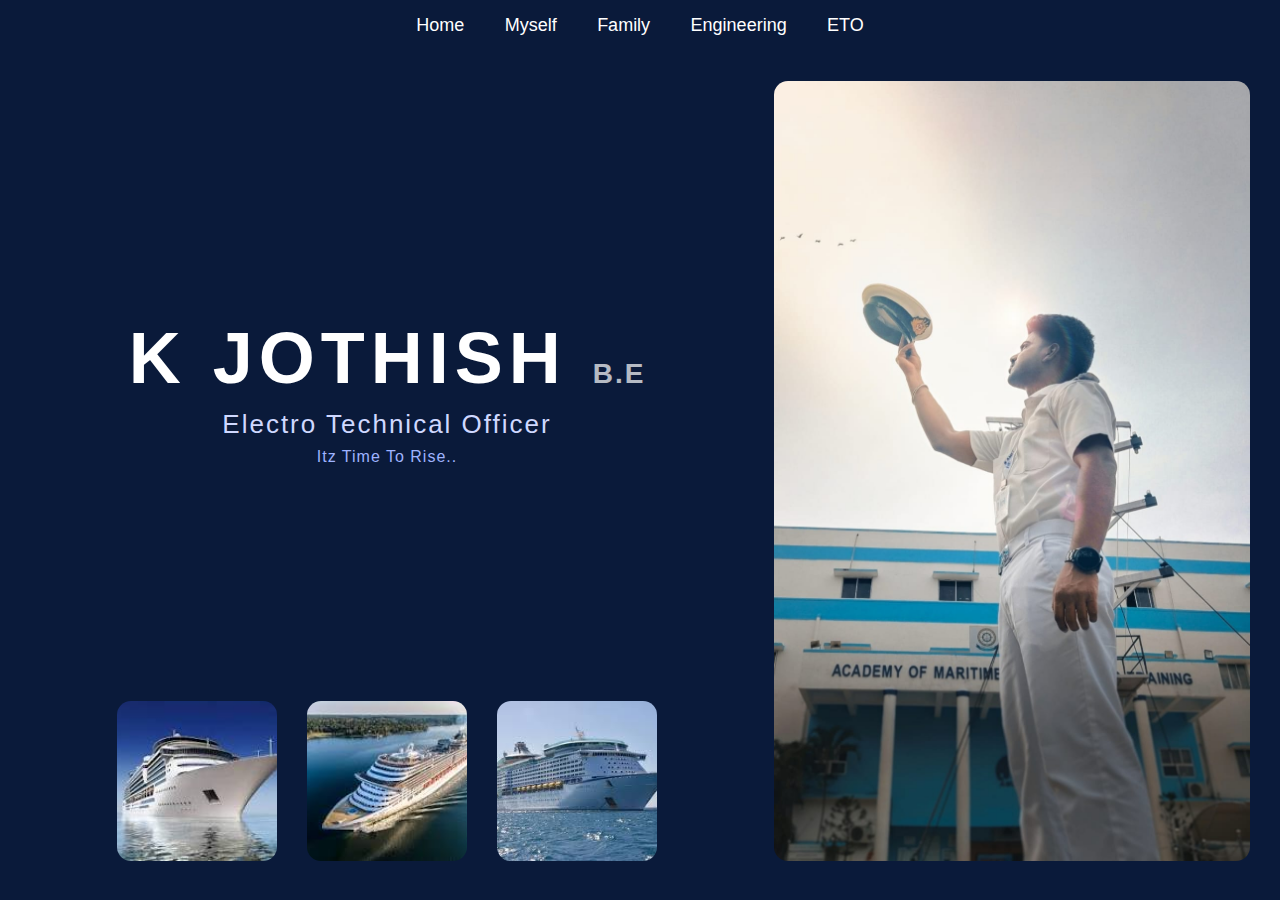
<file: index.html>
<!DOCTYPE html>
<html lang="en">
<head>
<meta charset="UTF-8">
<meta name="viewport" content="width=1200, initial-scale=1.0">
<title>Home | Moni</title>

<style>
*{
  margin:0;
  padding:0;
  box-sizing:border-box;
  font-family:Arial, sans-serif;
}

body{
  background-color:#0a1a3a;
}

/* NAVBAR */
nav{
  text-align:center;
  padding:15px;
}

nav a{
  color:white;
  text-decoration:none;
  margin:0 18px;
  font-size:18px;
}

nav a:hover{
  color:#4fc3f7;
}

/* MAIN */
.main{
  display:flex;
  height:calc(100vh - 60px);
  padding:30px;
  gap:30px;
}

/* LEFT */
.left{
  width:60%;
  display:flex;
  flex-direction:column;
  height:100%;
}

/* NAME AREA */
.name-area{
  flex:1;
  display:flex;
  flex-direction:column;
  justify-content:center;
  align-items:center;
  color:white;
}

/* NAME */
.name-text{
  font-size:72px;
  font-weight:bold;
  letter-spacing:6px;
}

/* ROLE */
.role-text{
  margin-top:10px;
  font-size:26px;
  letter-spacing:2px;
  color:#cfd8ff;
}

/* TAGLINE */
.tagline{
  margin-top:8px;
  font-size:16px;
  letter-spacing:1px;
  color:#9fb3ff;
}

/* BOTTOM IMAGES */
.small-images{
  display:flex;
  justify-content:center;
  gap:30px;
  margin-top:auto;
}

.small-images img{
  width:160px;
  height:160px;
  object-fit:cover;
  border-radius:14px;
}

/* RIGHT IMAGE */
.right{
  width:40%;
}

.right img{
  width:100%;
  height:100%;
  object-fit:cover;
  border-radius:14px;
}

/* RESPONSIVE */
@media(max-width:768px){
  .main{
    flex-direction:column;
    height:auto;
  }

  .left,.right{
    width:100%;
  }

  .right img{
    height:320px;
  }

  .name-text{
    font-size:44px;
  }

  .role-text{
    font-size:18px;
  }

  .tagline{
    font-size:14px;
  }

  .small-images{
    margin-top:30px;
  }

  .small-images img{
    width:120px;
    height:120px;
  }
}
</style>
</head>

<body>

<nav>
  <a href="index.html">Home</a>
  <a href="myself.html">Myself</a>
  <a href="family.html">Family</a>
  <a href="engineering.html">Engineering</a>
  <a href="eto.html">ETO</a>
</nav>

<div class="main">

  <div class="left">

    <div class="name-area">
      <div class="name-text">K JOTHISH <span style="font-size:28px; letter-spacing:2px; opacity:0.7;">B.E</span></div>
      <div class="role-text">Electro Technical Officer</div>
      <div class="tagline">Itz Time To Rise..</div>
    </div>

    <div class="small-images">
      <img src="images\s1.jpg">
      <img src="images\s2.jpg">
      <img src="images\s3.jpg">
    </div>

  </div>

  <div class="right">
    <img src="images\j5.jpeg">
  </div>

</div>

</body>
</html>
</file>
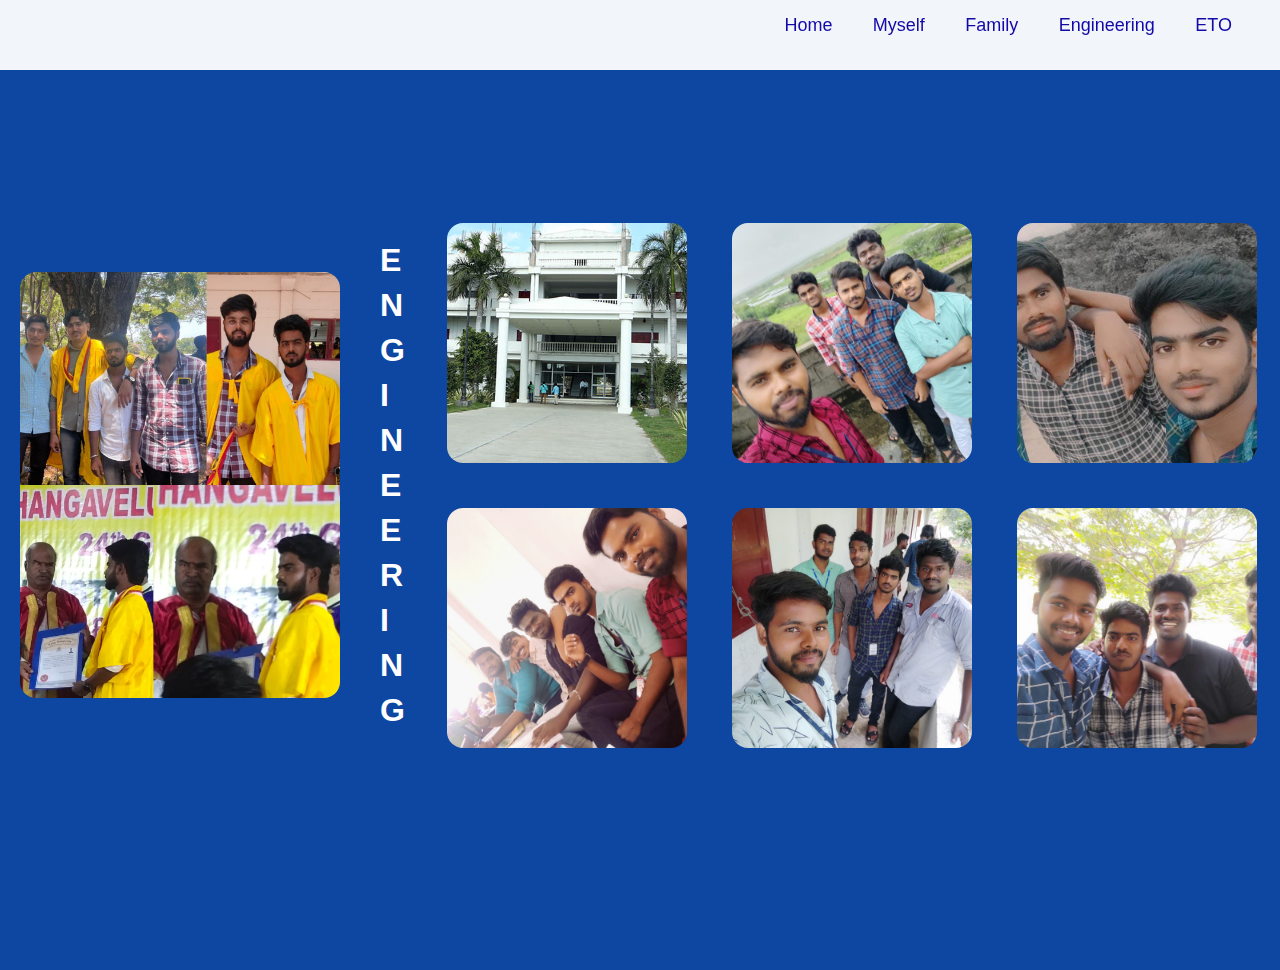
<file: engineering.html>
<!DOCTYPE html>
<html lang="en">
<head>
<meta charset="UTF-8">
<title>Engineering</title>

<style>
/* ===== RESET ===== */
*{
  margin:0;
  padding:0;
  box-sizing:border-box;
  font-family:Arial, sans-serif;
}

/* ===== BODY ===== */
body{
  background:#0d47a1;
  min-height:100vh;
}

/* ===== NAVBAR ===== */
nav{
  position:fixed;
  top:0;
  left:0;
  width:100%;
  height:70px;
  padding:15px 30px;
  text-align:right;
  background:rgba(255,255,255,0.95);
  z-index:100;
}

nav a{
  color:rgb(19, 8, 168);
  text-decoration:none;
  margin:0 18px;
  font-size:18px;
}

nav a:hover{
  color:#4fc3f7;
}

/* ===== MAIN LAYOUT ===== */
.engineering-page{
  margin-top:70px;                 /* navbar space */
  height:calc(100vh - 70px);
  display:flex;
  align-items:center;
  gap:40px;
  padding:20px;
}

/* ===== LEFT VERTICAL IMAGE ===== */
.left-vertical{
  flex:1;
  display:flex;
  justify-content:flex-start;
}

.left-vertical-box{
  width:320px;
  aspect-ratio:3 / 4;              /* 2160 x 2880 */
  overflow:hidden;
  border-radius:16px;
}

.left-vertical-box img{
  width:100%;
  height:100%;
  object-fit:cover;
}

/* ===== CENTER VERTICAL TEXT ===== */
.vertical-text{
  display:flex;
  flex-direction:column;
  align-items:left;
  justify-content:left;
  gap:8px;
}

.vertical-text span{
  color:white;
  font-size:32px;
  font-weight:bold;
  letter-spacing:2px;
}

/* ===== RIGHT IMAGE GRID ===== */
.right-grid{
  flex:3;
  display:grid;
  grid-template-columns:repeat(3, 240px);
 
  gap:45px;
}

/* SQUARE IMAGE */
.square-box{
  width:100%;
  max-width:340px;
  aspect-ratio:1/1 ;
  overflow:hidden;
  border-radius:16px;
}

.square-box img{
  width:100%;
  height:100%;
  object-fit:cover;
}
</style>
</head>

<body>

<!-- NAVBAR -->
<nav>
  <a href="index.html">Home</a>
  <a href="myself.html">Myself</a>
  <a href="family.html">Family</a>
  <a href="engineering.html">Engineering</a>
  <a href="eto.html">ETO</a>
</nav>

<!-- CONTENT -->
<div class="engineering-page">

  <!-- LEFT : VERTICAL IMAGE -->
  <div class="left-vertical">
    <div class="left-vertical-box">
      <img src="images\d3.jpeg" alt="Vertical Image">
    </div>
  </div>

  <!-- CENTER : ENGINEERING TEXT -->
  <div class="vertical-text">
    <span>E</span><span>N</span><span>G</span><span>I</span>
    <span>N</span><span>E</span><span>E</span><span>R</span>
    <span>I</span><span>N</span><span>G</span>
  </div>

  <!-- RIGHT : 4 SQUARE IMAGES -->
  <div class="right-grid">
    <div class="square-box"><img src="images\e1.jpg"></div>
    <div class="square-box"><img src="images\e2.jpeg"></div>
    <div class="square-box"><img src="images\e3.jpeg"></div>
    <div class="square-box"><img src="images\e4.jpeg"></div>
    <div class="square-box"><img src="images\e5.jpeg"></div>
    <div class="square-box"><img src="images\e8.jpeg"></div>
    
   </div>

</div>

</body>

</html>
</file>
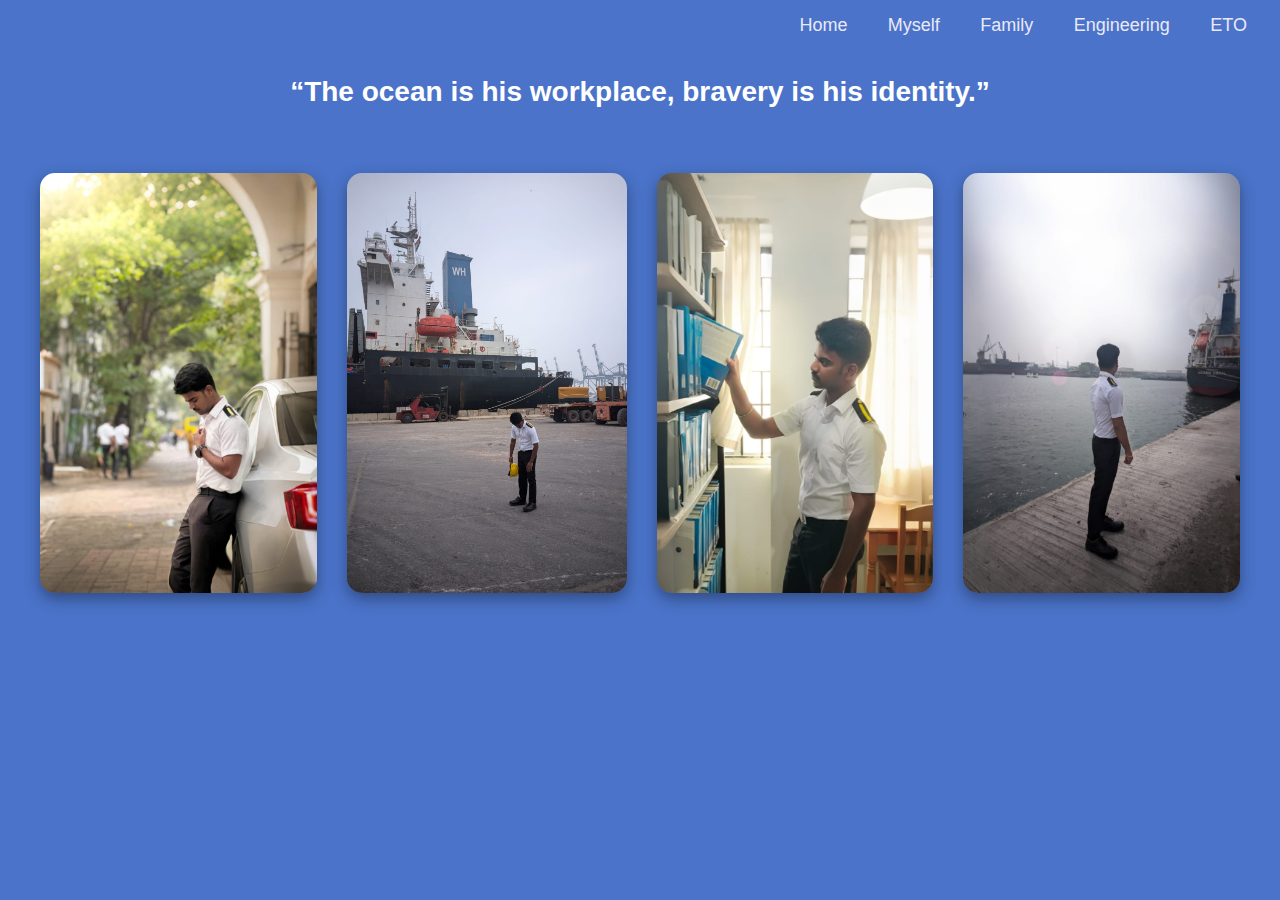
<file: eto.html>
<!DOCTYPE html>
<html lang="en">
<head>
  <meta charset="UTF-8">
  <meta name="viewport" content="width=device-width, initial-scale=1.0">
  <title>Creative Page</title>

  <style>
    body {
      margin: 0;
      font-family: Arial, sans-serif;
      background-color: #4a73c9; /* normal blue */
    }
     /* NAVBAR */
nav{
  text-align:right;
  padding:15px;
}

nav a{
  color:rgb(234, 233, 247);
  text-decoration:none;
  margin:0 18px;
  font-size:18px;
}

nav a:hover{
  color:#4fc3f7;
}

    header {
      text-align: center;
      padding: 25px;
      font-size: 28px;
      font-weight: bold;
      color: #ffffff;
    }

    .gallery {
      display: flex;
      justify-content: center;
      gap: 30px;
      padding: 40px;
      max-width: 1200px;
      margin: auto;
    }

    .gallery img {
      width: 280px;
      height: 420px; /* vertical photo */
      object-fit: cover;
      border-radius: 15px;
      box-shadow: 0 6px 15px rgba(0,0,0,0.35);
      transition: transform 0.3s ease;
    }

    .gallery img:hover {
      transform: scale(1.05);
    }

    /* Responsive */
    @media (max-width: 768px) {
      .gallery {
        flex-direction: column;
        align-items: center;
      }

      .gallery img {
        width: 90%;
        height: 450px;
      }
    }
  </style>
</head>

<body>
  <nav>
    <a href="index.html">Home</a>
    <a href="myself.html">Myself</a>
    <a href="family.html">Family</a>
    <a href="engineering.html">Engineering</a>
    <a href="eto.html">ETO</a>
  </nav>

  <header>“The ocean is his workplace, bravery is his identity.”</header>

  <div class="gallery">
    <img src="images\j1.jpeg">
    <img src="images\j2.jpeg">
    <img src="images\j3.jpeg">
    <img src="images\j4.jpeg">
  </div>

</body>
</html>
</file>
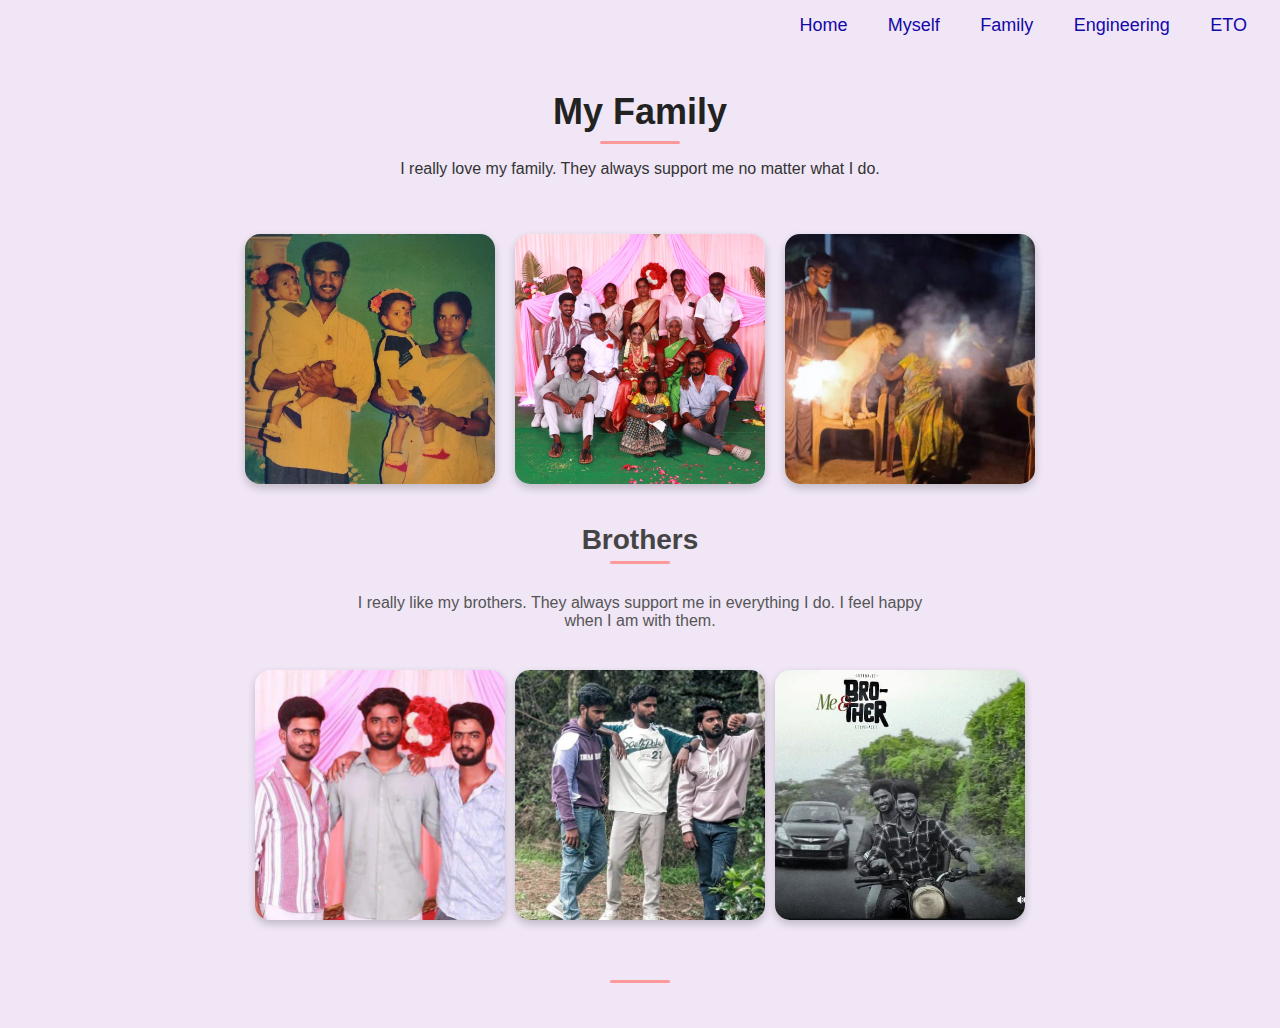
<file: family.html>
<!DOCTYPE html>
<html lang="en">
<head>
  <meta charset="UTF-8">
  <meta name="viewport" content="width=1200, initial-scale=1.0">
  <title>My Family Page</title>
  <style>
    body {
      font-family: Arial, sans-serif;
      margin: 0;
      padding: 0;
      text-align: center;
      background-color: #f0e6f6;
      color: #333;
    }
     /* NAVBAR */
nav{
  text-align:right;
  padding:15px;
}

nav a{
  color:rgb(19, 8, 168);
  text-decoration:none;
  margin:0 18px;
  font-size:18px;
}

nav a:hover{
  color:#4fc3f7;
}

    /* HEADER */
    header {
      font-size: 36px;
      font-weight: bold;
      margin-top: 40px;
      color: #222;
      position: relative;
    }

    header::after {
      content: "";
      display: block;
      width: 80px;
      height: 3px;
      background-color: #ff9999;
      margin: 8px auto;
      border-radius: 2px;
    }

    header p {
      font-size: 16px;
      font-weight: normal;
      margin-top: 10px;
      color: #555;
      max-width: 600px;
      margin-left: auto;
      margin-right: auto;
    }

    section {
      padding: 40px 20px;
    }

    /* Family section */
    .family-photo-row {
      display: flex;
      justify-content: center;
      gap: 20px;
      flex-wrap: wrap;
      margin-bottom: 0; /* no extra space below family photos */
    }

    /* Brothers section */
    .brothers-section {
      padding-top: 0;
      margin-top: 0; /* remove all top space */
    }

    .brothers-section h2 {
      margin: 0;
      font-size: 28px;
      color: #444;
    }

    .brothers-section .section-line {
      width: 60px;
      height: 3px;
      background-color: #ff9999;
      margin: 5px auto; /* very small spacing */
      border-radius: 2px;
    }

    .brothers-section .description {
      font-size: 16px;
      max-width: 600px;
      margin: 30px auto 40px auto; /* small spacing above & below description */
      color: #555;
    }

    .brother-photo-row {
      display: flex;
      justify-content: center;
      gap: 10px;
      flex-wrap: wrap;
      margin-bottom: 60px; /* spacing below photos */
    }

    .photo-row img {
      width: 250px;
      height: 250px;
      object-fit: cover;
      border-radius: 15px;
      box-shadow: 0 4px 8px rgba(0,0,0,0.2);
      transition: transform 0.3s;
      margin: 0;
    }

    .photo-row img:hover {
      transform: scale(1.05);
    }
  </style>
</head>
<body>
  <nav>
    <a href="index.html">Home</a>
    <a href="myself.html">Myself</a>
    <a href="family.html">Family</a>
    <a href="engineering.html">Engineering</a>
    <a href="eto.html">ETO</a>
  </nav>

  <header>My Family</header>
  <p class="description">
    I really love my family. They always support me no matter what I do.
  </p>

  <!-- Family Photos -->
  <section>
    <div class="family-photo-row photo-row">
      <img src="images\f1.jpeg" alt="Family Photo 1">
      <img src="images\f2.jpeg" alt="Family Photo 2">
      <img src="images\f3.jpeg" alt="Family Photo 3">
    </div>
  </section>

  <!-- Brothers Section -->
  <section class="brothers-section">
    <h2>Brothers</h2>
    <div class="section-line"></div>

    <p class="description">
      I really like my brothers. They always support me in everything I do. I feel happy when I am with them.
    </p>

    <div class="brother-photo-row photo-row">
      <img src="images\b1.jpeg" alt="Brother 1">
      <img src="images\b2.jpeg" alt="Brother 2">
      <img src="images\b3.jpeg" alt="Brother 3">
    </div>

    <div class="section-line"></div>
  </section>

</body>
</html>
</file>
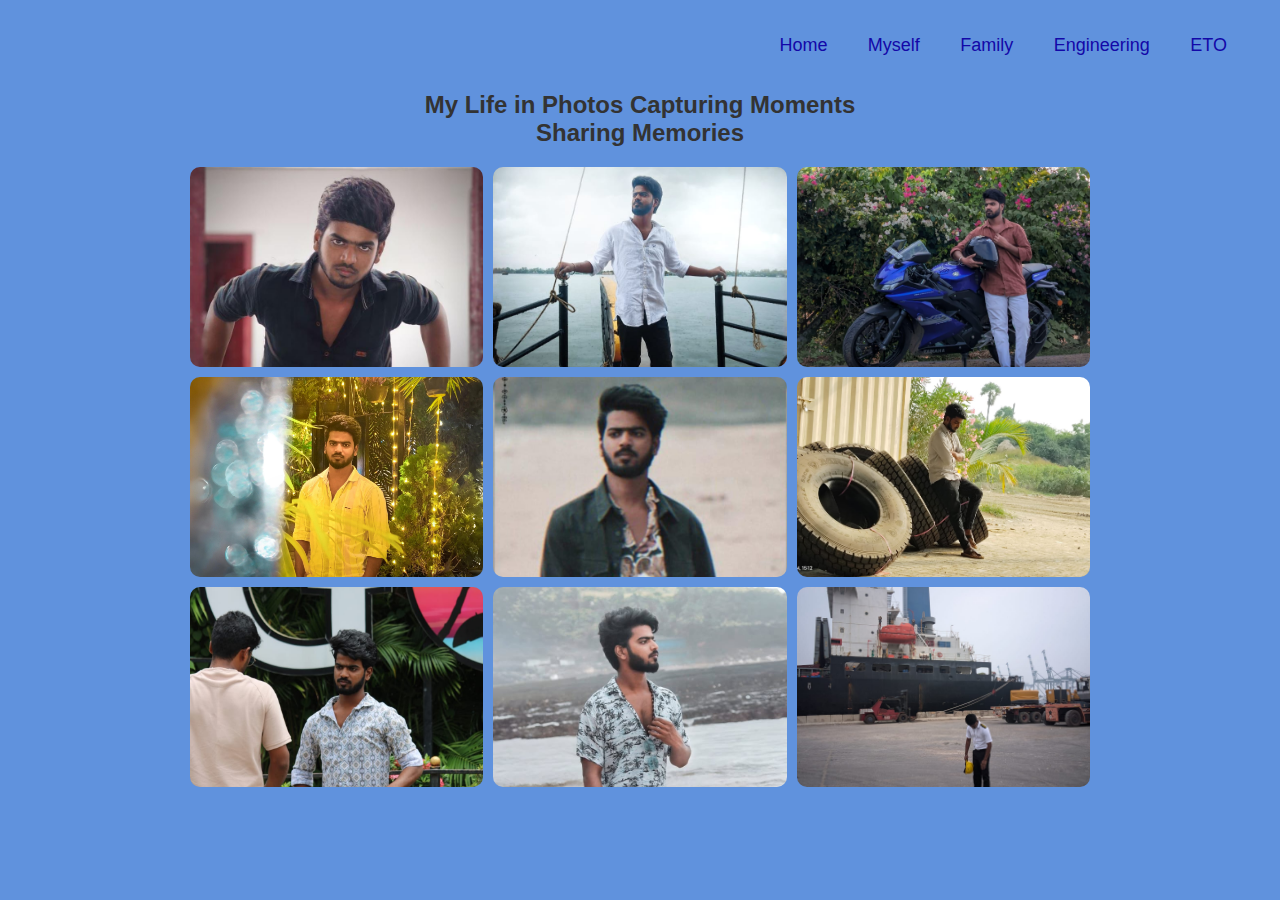
<file: myself.html>
<!DOCTYPE html>
<html lang="en">
<head>
    <meta charset="UTF-8">
    <meta name="viewport" content="width=device-width, initial-scale=1.0">
    <title>My Photo Gallery</title>
    <style>
        body {
            font-family: Arial, sans-serif;
            background-color: #6092dd;
            margin: 0;
            padding: 20px;
            text-align: center;
        }
        /* NAVBAR */
nav{
    text-align:right;
    padding:15px;
  }
  
  nav a{
    color:rgb(19, 8, 168);
    text-decoration:none;
    margin:0 18px;
    font-size:18px;
  }
  
  nav a:hover{
    color:#4fc3f7;
  }

        h2 {
            margin-bottom: 20px;
            color: #333;
        }

        .grid-container {
            display: grid;
            grid-template-columns: repeat(3, 1fr);
            gap: 10px;
            max-width: 900px;
            margin: 0 auto;
        }

        .grid-container img {
            width: 100%;
            height: 200px;
            object-fit: cover;
            border-radius: 10px;
            transition: transform 0.3s, box-shadow 0.3s;
        }

        .grid-container img:hover {
            transform: scale(1.05);
            box-shadow: 0 8px 15px rgba(0,0,0,0.2);
        }
    </style>
</head>
<body>
    <nav>
        <a href="index.html">Home</a>
        <a href="myself.html">Myself</a>
        <a href="family.html">Family</a>
        <a href="engineering.html">Engineering</a>
        <a href="eto.html">ETO</a>
      </nav>
      

    <h2>My Life in Photos Capturing Moments<br>Sharing Memories</h2>

    <div class="grid-container">
        <img src="images\m0.jpeg" alt="Photo 1">
        <img src="images\m4.jpeg" alt="Photo 2">
        <img src="images\m3.jpeg" alt="Photo 3">
        <img src="images\m5.jpeg" alt="Photo 4">
        <img src="images\m11.jpeg" alt="Photo 5">
        <img src="images\m8.jpeg" alt="Photo 6">
        <img src="images\m1.jpeg" alt="Photo 7">
        <img src="images\k1.jpeg" alt="Photo 8">
        <img src="images\j2.jpeg" alt="Photo 9">
    </div>

</body>
</html>
</file>
